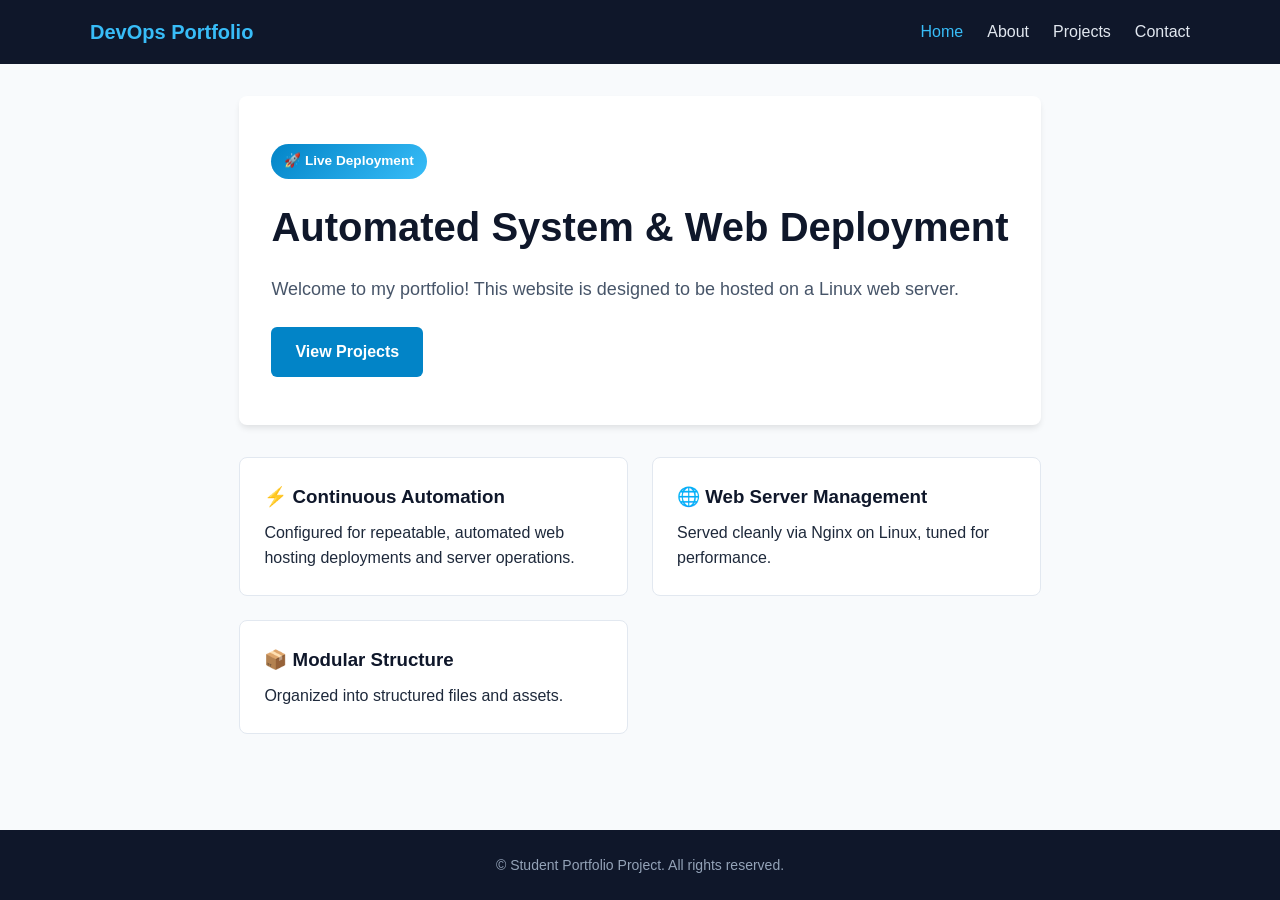
<file: roles/portfolio/files/index.html>
<!DOCTYPE html>
<html lang="en">
<head>
    <meta charset="UTF-8">
    <meta name="viewport" content="width=device-width, initial-scale=1.0">
    <title>DevOps Engineer Portfolio</title>
    <link rel="stylesheet" href="style.css">
</head>
<body>
    <header>
        <nav>
            <a href="index.html" class="logo">DevOps Portfolio</a>
            <ul>
                <li><a href="index.html" class="active">Home</a></li>
                <li><a href="about.html">About</a></li>
                <li><a href="projects.html">Projects</a></li>
                <li><a href="contact.html">Contact</a></li>
            </ul>
        </nav>
    </header>

    <main>
        <section class="hero">
            <div class="floating-badge">🚀 Live Deployment</div>
            <h1>Automated System & Web Deployment</h1>
            <p>Welcome to my portfolio! This website is designed to be hosted on a Linux web server.</p>
            <a href="projects.html" class="btn">View Projects</a>
        </section>

        <section class="grid">
            <div class="card">
                <h3>⚡ Continuous Automation</h3>
                <p>Configured for repeatable, automated web hosting deployments and server operations.</p>
            </div>
            <div class="card">
                <h3>🌐 Web Server Management</h3>
                <p>Served cleanly via Nginx on Linux, tuned for performance.</p>
            </div>
            <div class="card">
                <h3>📦 Modular Structure</h3>
                <p>Organized into structured files and assets.</p>
            </div>
        </section>
    </main>

    <footer>
        <p>&copy; Student Portfolio Project. All rights reserved.</p>
    </footer>
</body> 
</html>
</file>
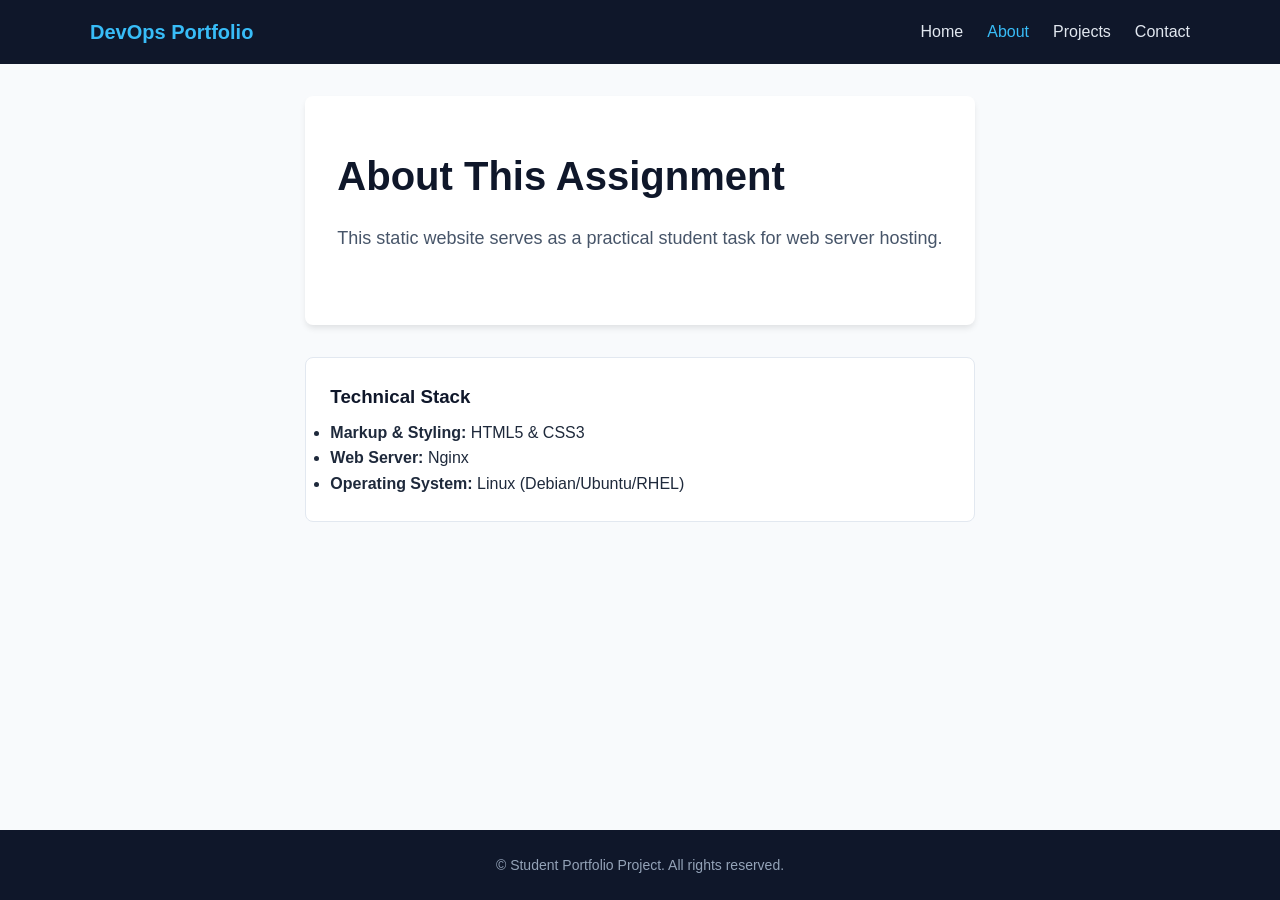
<file: roles/portfolio/files/about.html>
<!DOCTYPE html>
<html lang="en">
<head>
    <meta charset="UTF-8">
    <meta name="viewport" content="width=device-width, initial-scale=1.0">
    <title>About - DevOps Portfolio</title>
    <link rel="stylesheet" href="style.css"> 
</head>
<body>
    <header>
        <nav>
            <a href="index.html" class="logo">DevOps Portfolio</a>
            <ul>
                <li><a href="index.html">Home</a></li>
                <li><a href="about.html" class="active">About</a></li>
                <li><a href="projects.html">Projects</a></li>
                <li><a href="contact.html">Contact</a></li>
            </ul>
        </nav>
    </header>

    <main>
        <section class="hero">
            <h1>About This Assignment</h1>
            <p>This static website serves as a practical student task for web server hosting.</p>
        </section>

        <section class="card">
            <h3>Technical Stack</h3>
            <ul>
                <li><strong>Markup & Styling:</strong> HTML5 & CSS3</li>
                <li><strong>Web Server:</strong> Nginx</li>
                <li><strong>Operating System:</strong> Linux (Debian/Ubuntu/RHEL)</li>
            </ul>
        </section>
    </main>

    <footer>
        <p>&copy; Student Portfolio Project. All rights reserved.</p>
    </footer>
</body>
</html
</file>
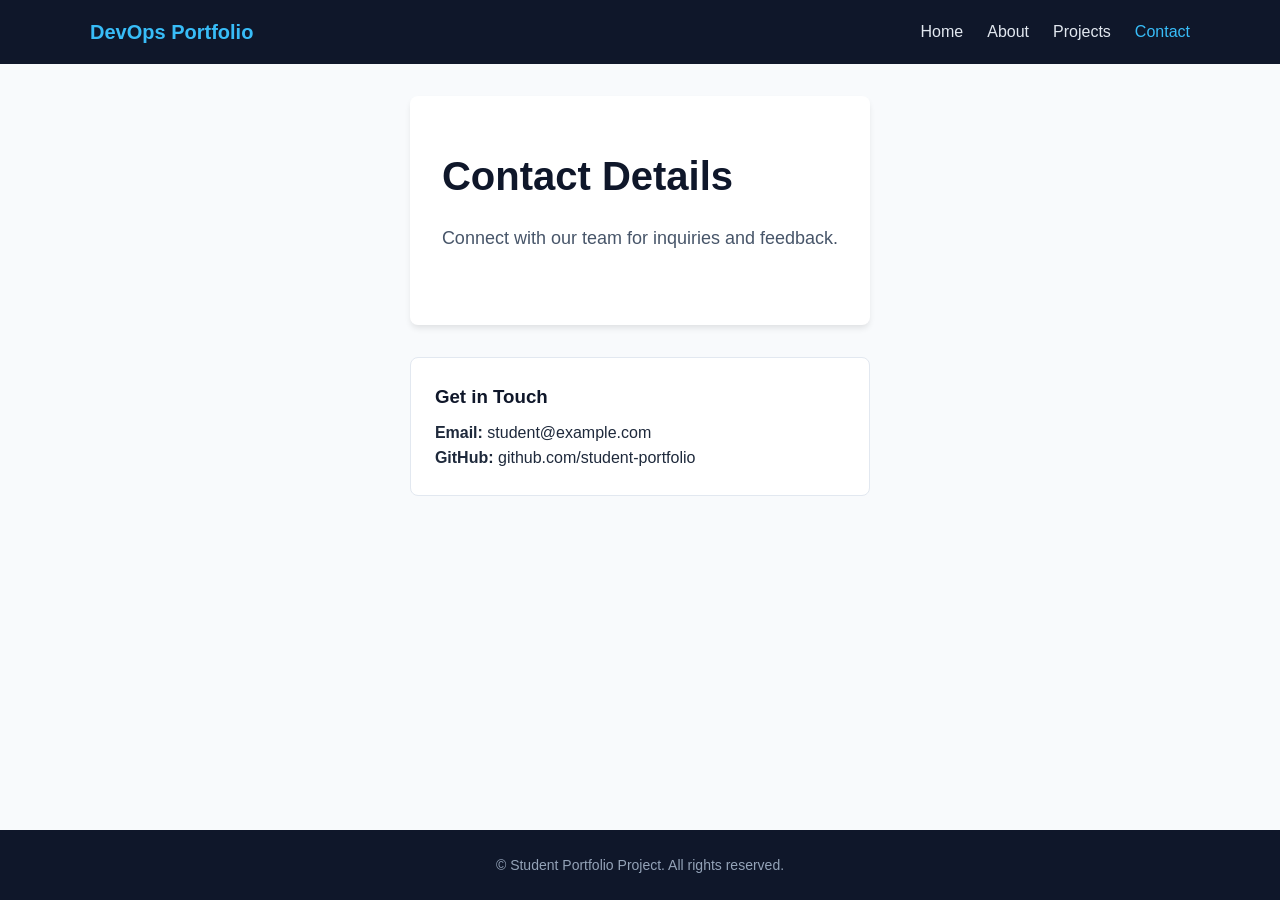
<file: roles/portfolio/files/contact.html>
<!DOCTYPE html>
<html lang="en">
<head>
    <meta charset="UTF-8">
    <meta name="viewport" content="width=device-width, initial-scale=1.0">
    <title>Contact - DevOps Portfolio</title>
    <link rel="stylesheet" href="style.css">
</head>
<body>
    <header>
        <nav>
            <a href="index.html" class="logo">DevOps Portfolio</a>
            <ul>
                <li><a href="index.html">Home</a></li>
                <li><a href="about.html">About</a></li>
                <li><a href="projects.html">Projects</a></li>
                <li><a href="contact.html" class="active">Contact</a></li>
            </ul>
        </nav>
    </header>

    <main>
        <section class="hero">
            <h1>Contact Details</h1>
            <p>Connect with our team for inquiries and feedback.</p>
        </section>

        <section class="card">
            <h3>Get in Touch</h3>
            <p><strong>Email:</strong> student@example.com</p>
            <p><strong>GitHub:</strong> github.com/student-portfolio</p>
        </section>
    </main>

    <footer>
        <p>&copy; Student Portfolio Project. All rights reserved.</p>
    </footer>
</body>
</html>
</file>
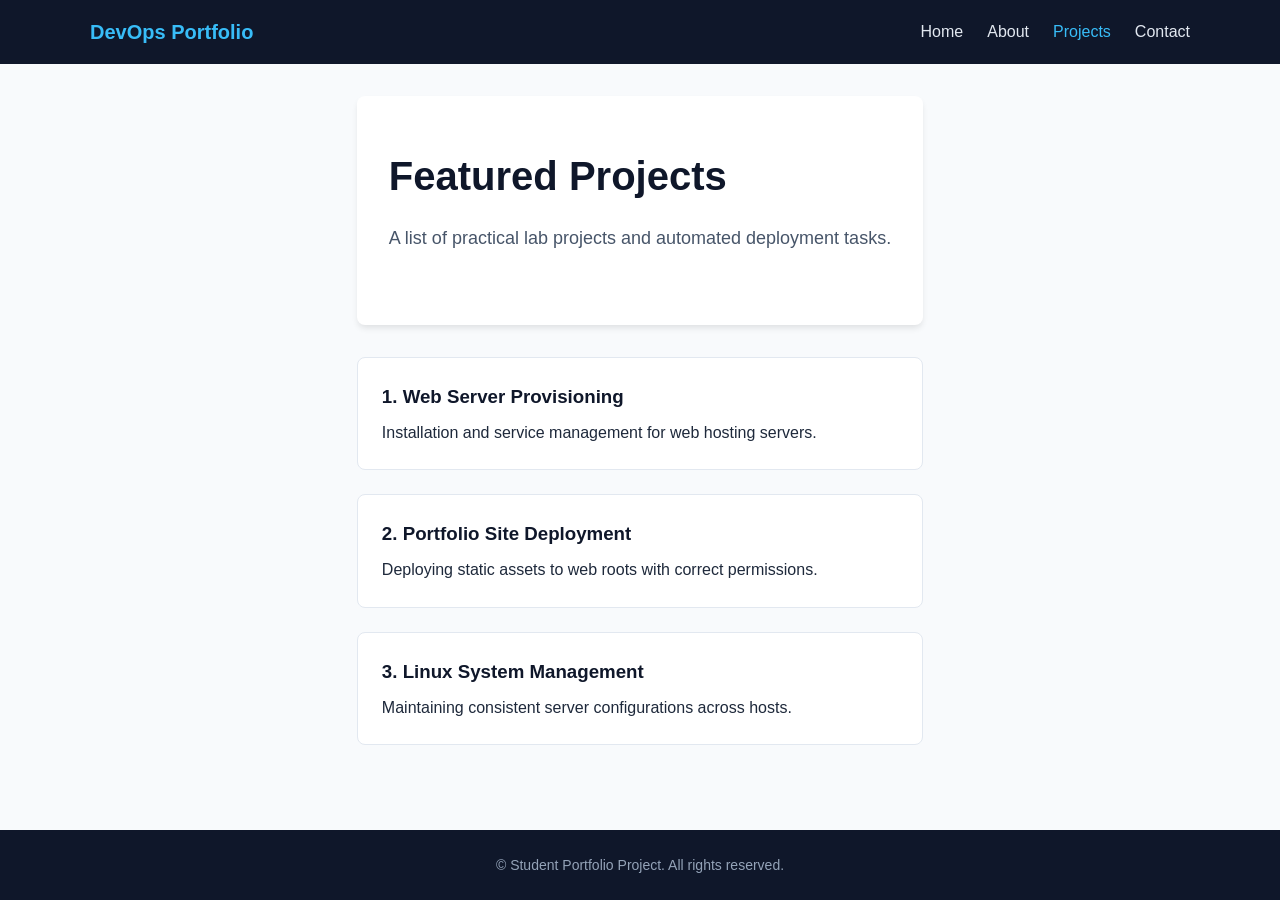
<file: roles/portfolio/files/projects.html>
<!DOCTYPE html>
<html lang="en">
<head>
    <meta charset="UTF-8">
    <meta name="viewport" content="width=device-width, initial-scale=1.0">
    <title>Projects - DevOps Portfolio</title>
    <link rel="stylesheet" href="style.css">
</head>
<body>
    <header>
        <nav>
            <a href="index.html" class="logo">DevOps Portfolio</a>
            <ul>
                <li><a href="index.html">Home</a></li>
                <li><a href="about.html">About</a></li>
                <li><a href="projects.html" class="active">Projects</a></li>
                <li><a href="contact.html">Contact</a></li>
            </ul>
        </nav>
    </header>

    <main>
        <section class="hero">
            <h1>Featured Projects</h1>
            <p>A list of practical lab projects and automated deployment tasks.</p>
        </section>

        <section class="grid">
            <div class="card">
                <h3>1. Web Server Provisioning</h3>
                <p>Installation and service management for web hosting servers.</p>
            </div>
            <div class="card">
                <h3>2. Portfolio Site Deployment</h3>
                <p>Deploying static assets to web roots with correct permissions.</p>
            </div>
            <div class="card">
                <h3>3. Linux System Management</h3>
                <p>Maintaining consistent server configurations across hosts.</p>
            </div>
        </section>
    </main>

    <footer>
        <p>&copy; Student Portfolio Project. All rights reserved.</p>
    </footer>
</body>
</html>
</file>
<file: roles/portfolio/files/style.css>
* {
    margin: 0;
    padding: 0;
    box-sizing: border-box;
}

body {
    font-family: -apple-system, BlinkMacSystemFont, "Segoe UI", Roboto, Helvetica, Arial, sans-serif;
    line-height: 1.6;
    color: #1e293b;
    background-color: #f8fafc;
    display: flex;
    flex-direction: column;
    min-height: 100vh;
}

header {
    background-color: #0f172a;
    color: #ffffff;
    padding: 1rem 2rem;
}

nav {
    display: flex;
    justify-content: space-between;
    align-items: center;
    max-width: 1100px;
    margin: 0 auto;
}

nav .logo {
    font-size: 1.25rem;
    font-weight: 700;
    color: #38bdf8;
    text-decoration: none;
}

nav ul {
    display: flex;
    list-style: none;
    gap: 1.5rem;
}

nav a {
    color: #e2e8f0;
    text-decoration: none;
    font-weight: 500;
    transition: color 0.2s;
}

nav a:hover, nav a.active {
    color: #38bdf8;
}

main {
    max-width: 1100px;
    margin: 2rem auto;
    padding: 0 1.5rem;
    flex: 1;
}

.hero {
    background-color: #ffffff;
    padding: 3rem 2rem;
    border-radius: 8px;
    box-shadow: 0 4px 6px -1px rgba(0, 0, 0, 0.1);
    margin-bottom: 2rem;
}

.hero h1 {
    font-size: 2.5rem;
    color: #0f172a;
    margin-bottom: 1rem;
}

.hero p {
    font-size: 1.125rem;
    color: #475569;
    margin-bottom: 1.5rem;
} 
 
.btn {
    display: inline-block;
    background-color: #0284c7;
    color: #ffffff;
    padding: 0.75rem 1.5rem;
    border-radius: 6px;
    text-decoration: none;
    font-weight: 600;
}

.btn:hover {
    background-color: #0369a1;
}

.grid {
    display: grid;
    grid-template-columns: repeat(auto-fit, minmax(280px, 1fr));
    gap: 1.5rem;
}

.card {
    background-color: #ffffff;
    padding: 1.5rem;
    border-radius: 8px;
    border: 1px solid #e2e8f0;
}

.card h3 {
    margin-bottom: 0.5rem;
    color: #0f172a;
}

/* Floating & Animated Badge Elements */
@keyframes float {
    0%, 100% { transform: translateY(0px); }
    50% { transform: translateY(-8px); }
} 

.floating-badge {
    display: inline-block;
    animation: float 3s ease-in-out infinite;
    background: linear-gradient(135deg, #0284c7, #38bdf8);
    color: #ffffff;
    font-size: 0.85rem;
    font-weight: 600;
    padding: 0.4rem 0.8rem;
    border-radius: 20px;
    margin-bottom: 1rem;
}

footer {
    background-color: #0f172a;
    color: #94a3b8;
    text-align: center;
    padding: 1.5rem;
    font-size: 0.875rem;
}
</file>
